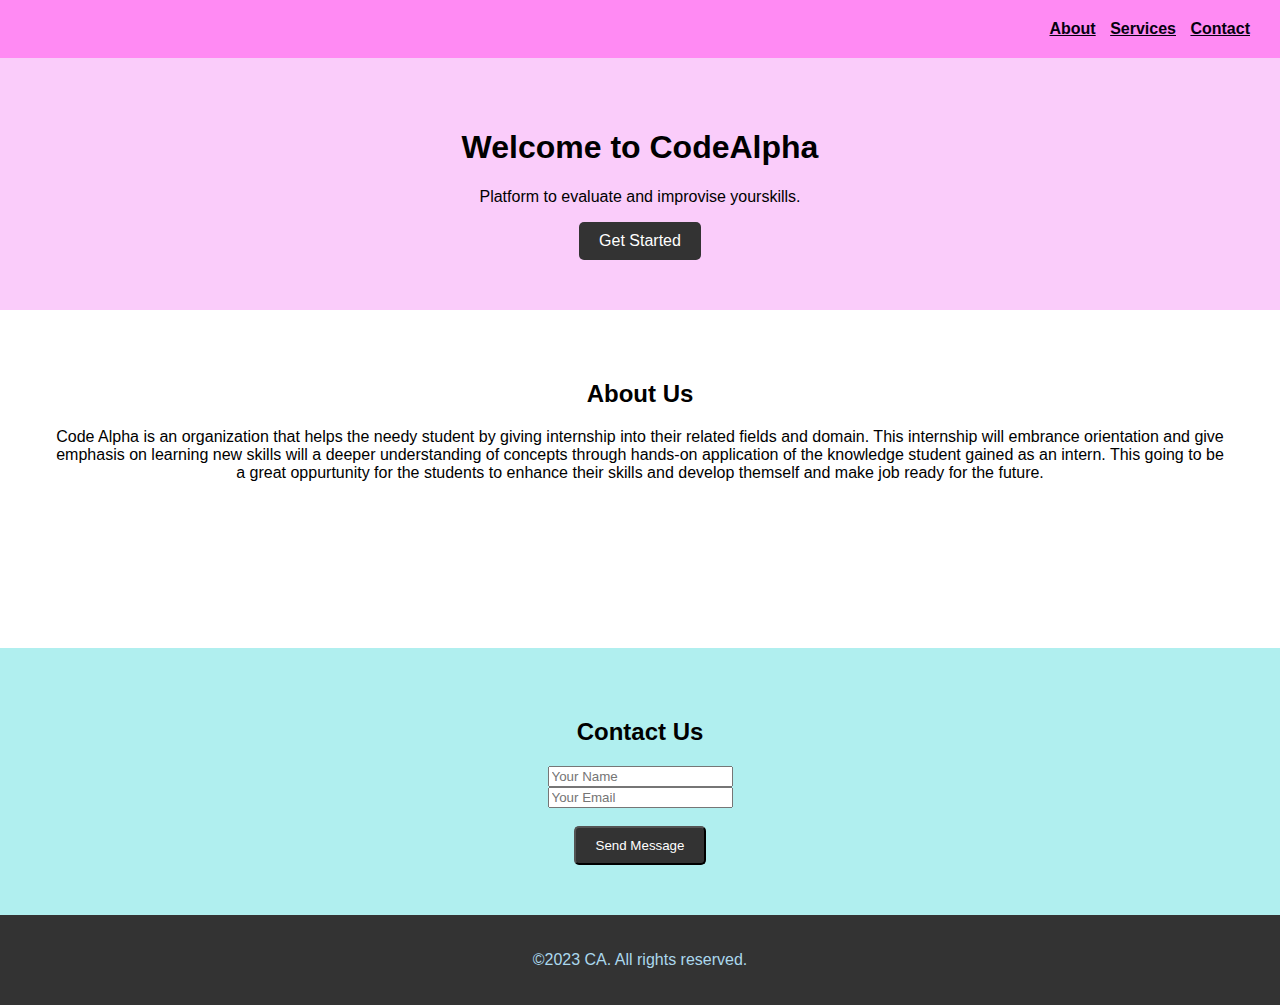
<file: Landing Page/index.html>
<!DOCTYPE html>
<html>
<head>
    <title>Landing Page</title>
    <link rel="stylesheet" type="text/css" href="styles.css">
</head>
<body>
    <header>
        <nav>
            <ul>
                <b><li><a href="#about">About</a></li></b>
                <b><li><a href="#services">Services</a></li></b>
                <b><li ><a href="#contact">Contact</a></li></b>
            </ul>
        </nav>
    </header>
    <section id="hero">
        <h1>Welcome to CodeAlpha</h1>
        <p>Platform to evaluate and improvise yourskills.</p>
        <a href="#contact" class="btn">Get Started</a>
    </section>
    <section id="about">
        <h2>About Us</h2>
        <p>Code Alpha is an organization that helps the needy student by giving internship into their related fields and domain. This internship will embrance orientation and give emphasis on learning new skills will a deeper understanding of concepts through hands-on application of the knowledge student gained as an intern. This going to be a great oppurtunity for the students to enhance their  skills and develop themself and make job ready for the future.</p>
    </section>
    <section id="services">
            
    </section>
    <section id="b">
        <h2>Contact Us</h2>
        <form>
            <input type="text" placeholder="Your Name"><br>
            <input type="email" placeholder="Your Email"><br><br>
            <input type="submit" value="Send Message" class="btn">
        </form>
    </section>
    <footer>
        <p>&copy;2023 CA. All rights reserved.</p>
    </footer>
</body>
</html>
</file>
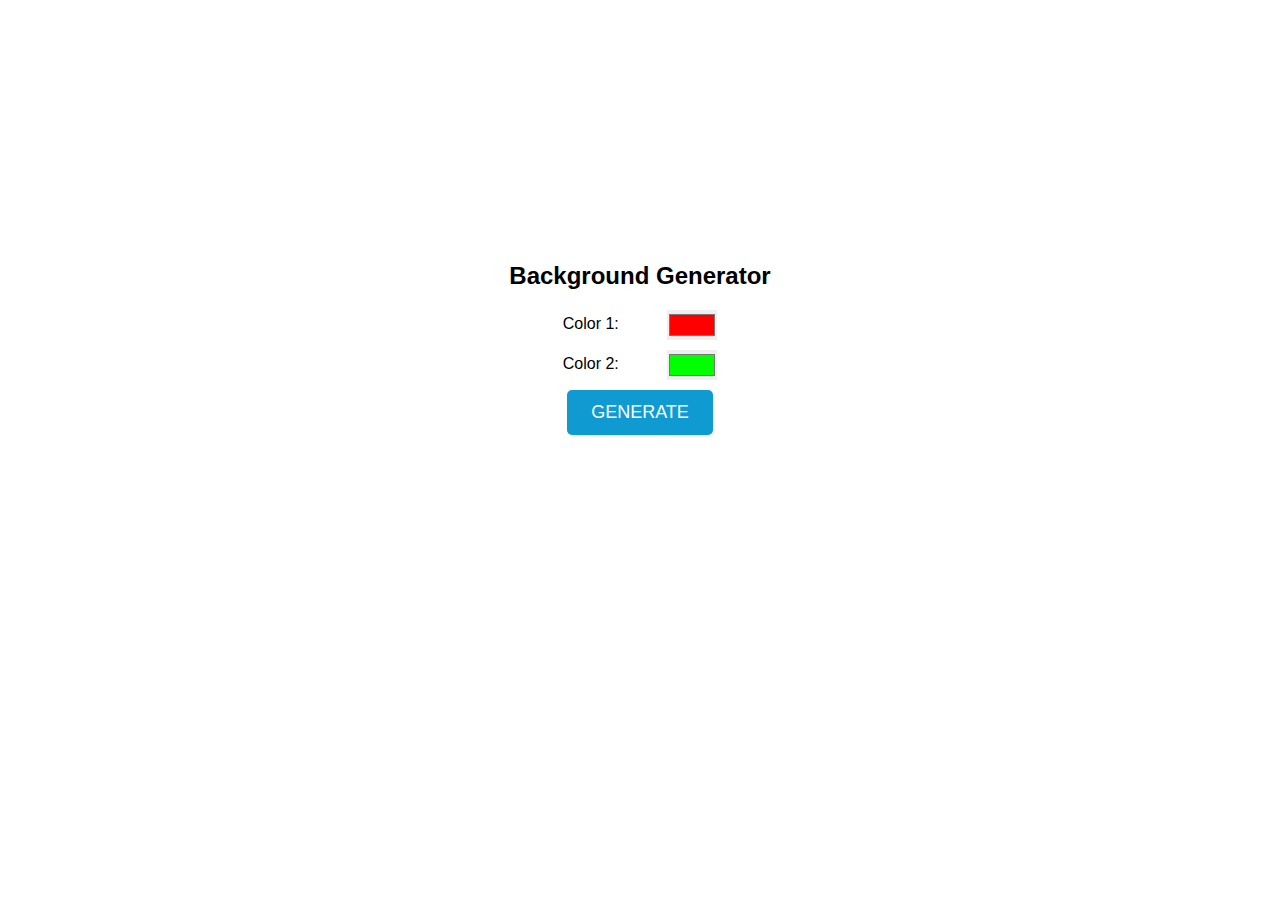
<file: Background Generator/index2.html>
<!DOCTYPE html>
<html>
<head>
  <title>Background Generator</title>
  <style>
    body {
      font-family: Arial, sans-serif;
      margin: 0;
      padding: 0;
    }

    .container {
      display: flex;
      flex-direction: column;
      align-items: center;
      justify-content: center;
      height: 100vh;
    }

    h1 {
      font-size: 24px;
      margin-bottom: 20px;
    }

    .color-input {
      margin-bottom: 10px;
    }

    .color-input label {
      display: inline-block;
      width: 100px;
    }

    .color-input input[type="color"] {
      width: 50px;
      height: 30px;
      padding: 0;
      border: none;
      vertical-align: middle;
    }

    .btn-generate {
      padding: 12px 24px;
      font-size: 18px;
      text-transform: uppercase;
      background-color: #0f9bd2;
      color: #fff;
      border: none;
      border-radius: 5px;
      cursor: pointer;
    }

    .result {
      margin-top: 20px;
      width: 75%;
      height: 200px;
    }
  </style>
</head>
<body>
  <div class="container">
    <h1>Background Generator</h1>
    <div class="color-input">
      <label for="color1">Color 1:</label>
      <input type="color" id="color1" value="#ff0000">
    </div>
    <div class="color-input">
      <label for="color2">Color 2:</label>
      <input type="color" id="color2" value="#00ff00">
    </div>
    <button class="btn-generate">Generate</button>
    <div class="result"></div>
  </div>

  <script>
    const colorInput1 = document.getElementById('color1');
    const colorInput2 = document.getElementById('color2');
    const generateBtn = document.querySelector('.btn-generate');
    const resultDiv = document.querySelector('.result');

    generateBtn.addEventListener('click', () => {
      const color1 = colorInput1.value;
      const color2 = colorInput2.value;
      resultDiv.style.background = `linear-gradient(to right, ${color1}, ${color2})`;
    });
  </script>
</body>
</html>
</file>
<file: Landing Page/styles.css>
body {
    margin: 0;
    font-family: Arial, sans-serif;
    
}
header {
    background-color: #ff7ff2ea;
    
    padding: 20px;
}
#b
{
    background-color: rgb(176, 239, 239);
}
nav ul {
    text-align: right;
    list-style-type: inline;
    margin: 0;
    padding: 0;
}

nav ul li {
    display: inline;
    margin-right: 10px;
}

nav ul li a {
    color: #05010e;
    text-decoration: underline;
}

section {
    padding: 50px;
    text-align: center;
}

#hero {
    background-color: #faccfa;
}

.btn {
    display: inline-block;
    padding: 10px 20px;
    background-color: #333;
    color: #fff;
    text-decoration: none;
    border-radius: 5px;
}

footer {
    background-color: #333;
    color: #abd8ed;
    padding: 20px;
    text-align: center;
}
</file>
